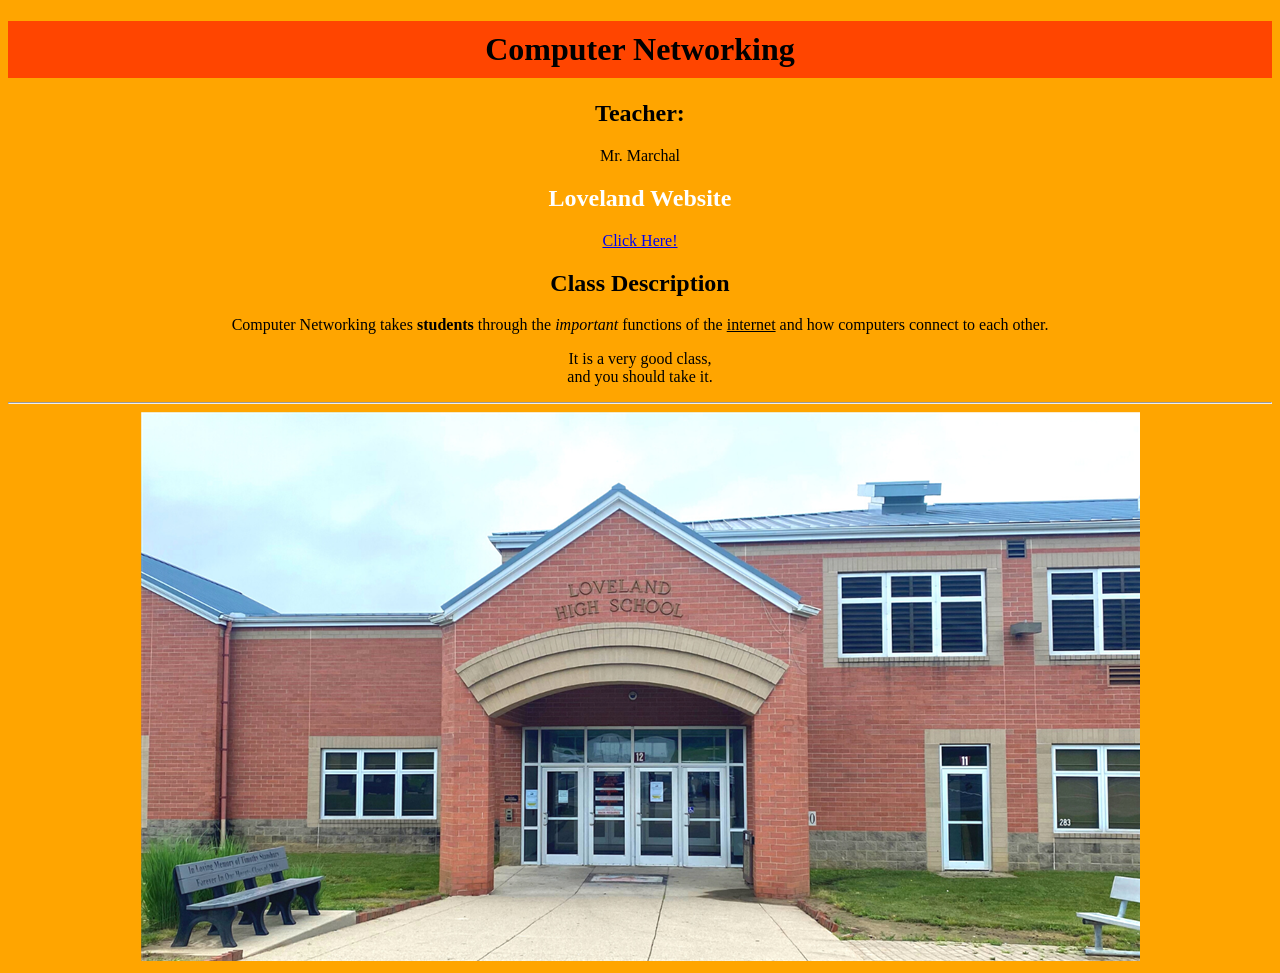
<file: index.html>
<!DOCTYPE html>
<html lang="en">
    <head>
        <title>Demonstration Website</title> <!-- listed in the browser tab -->
    </head>
    <body style="text-align: center; background-color: orange;">
        <h1 style="background-color: orangered; padding: 10px;">Computer Networking</h1> <!-- h1 is the biggest header you can use -->
        <h2>Teacher:</h2> <!-- h2 is the second biggest header you can use; headers can go through h6 -->
        <p>Mr. Marchal</p> <!-- paragraphs are used for most content on the website -->

        <h2 style="color: white;">Loveland Website</h2> <!-- an example of inline styling -->
        <a href="https://www.lovelandschools.org/">Click Here!</a> <!-- links use the <a> tag with the href attribute to assign the link to a location -->
        
        <h2>Class Description</h2>
        <!-- can use different tags for formatting to make text bold, italic, underlined, struck through, highlighted, etc. -->
        <p>Computer Networking takes <b>students</b> through the <em>important</em> functions of the <u>internet</u> and how computers connect to each other.</p>
        <p>It is a very good class, <br> and you should take it.</p> <!-- HTML ignores spaces, so <br> adds a line break -->

        <hr>

        <img src="loveland.png">
    </body>
</html>
</file>
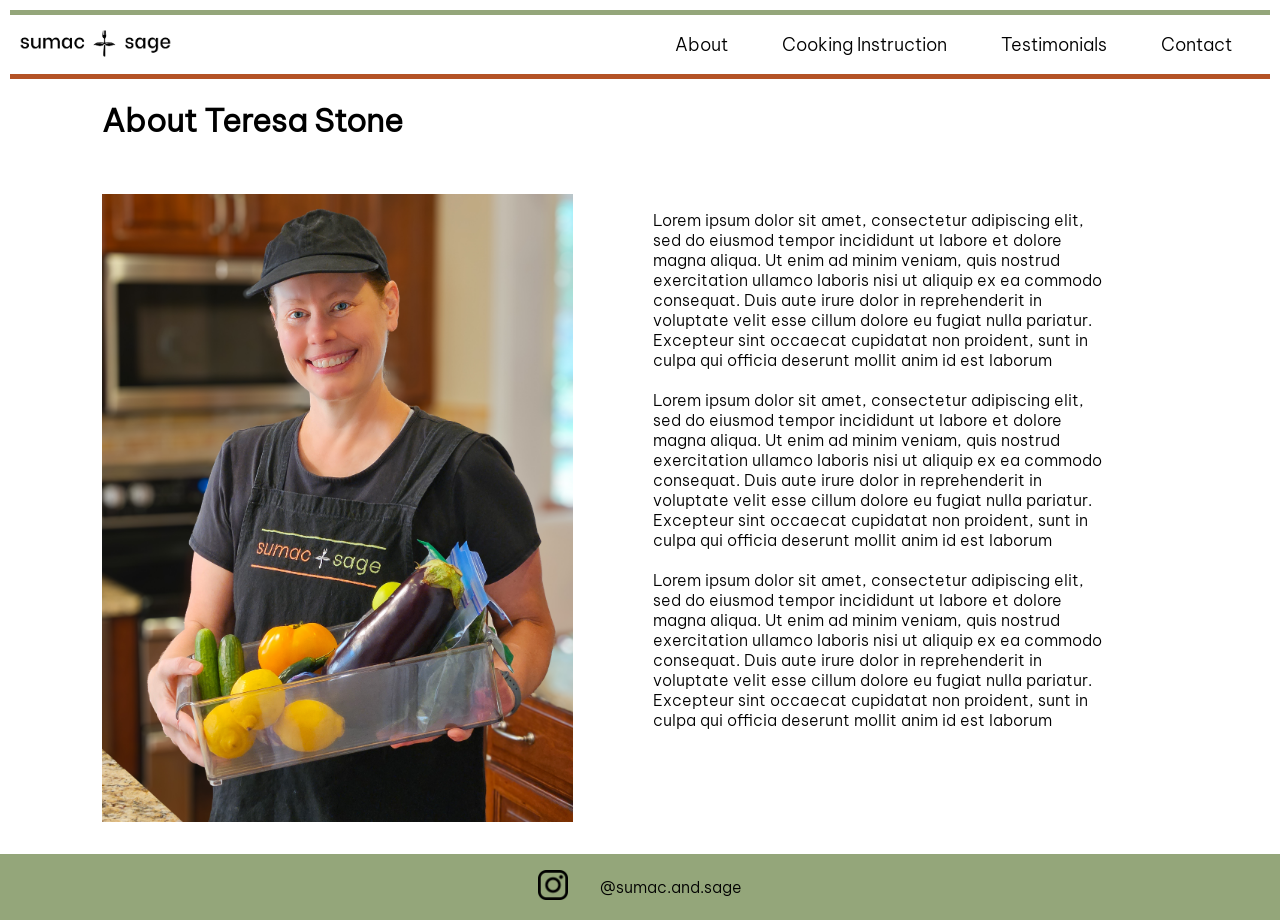
<file: about.html>
<!DOCTYPE html>
<html lang="en">
<head>
  <title>Sumac + Sage</title>
  <link rel="icon" type="image/x-icon" href="Images/plusSumacSage.png">
  <link rel="stylesheet" href="about.css">
  <link rel="stylesheet" href="collectiveStyles.css">
</head>


<body>
    <header>
        <nav class="navbar">
        <a href="/home.html" class=".logoOuter">
            <img src="Images/logoCropped.png" class="logo">
            </a>
        <ul class = "menu">
            <li><a href="about.html">About</a></li>
            <li><a href="classes.html">Cooking Instruction</a></li>
            <li><a href="testimonials.html">Testimonials</a></li>
            <!--<li><a href="#">Gallery</a></li>-->
            <li><a href="contact.html">Contact</a></li>
        </ul>
        </nav>
    </header>

    <h1>About Teresa Stone</h1>

    <div class="spacer"></div>

    
    <div class="column-2">
        <img src="Images/tstone_foods.jpeg">
        <div class="flex-column">
            <p>Lorem ipsum dolor sit amet, consectetur adipiscing elit, sed do eiusmod tempor incididunt ut 
                labore et dolore magna aliqua. Ut enim ad minim veniam, quis nostrud exercitation ullamco laboris 
                nisi ut aliquip ex ea commodo consequat. Duis aute irure dolor in reprehenderit in voluptate velit esse 
                cillum dolore eu fugiat nulla pariatur. Excepteur sint occaecat cupidatat non proident, sunt in culpa qui officia 
                deserunt mollit anim id est laborum
                <br><br>
                Lorem ipsum dolor sit amet, consectetur adipiscing elit, sed do eiusmod tempor incididunt ut 
                labore et dolore magna aliqua. Ut enim ad minim veniam, quis nostrud exercitation ullamco laboris 
                nisi ut aliquip ex ea commodo consequat. Duis aute irure dolor in reprehenderit in voluptate velit esse 
                cillum dolore eu fugiat nulla pariatur. Excepteur sint occaecat cupidatat non proident, sunt in culpa qui officia 
                deserunt mollit anim id est laborum
                <br><br>
                Lorem ipsum dolor sit amet, consectetur adipiscing elit, sed do eiusmod tempor incididunt ut 
                labore et dolore magna aliqua. Ut enim ad minim veniam, quis nostrud exercitation ullamco laboris 
                nisi ut aliquip ex ea commodo consequat. Duis aute irure dolor in reprehenderit in voluptate velit esse 
                cillum dolore eu fugiat nulla pariatur. Excepteur sint occaecat cupidatat non proident, sunt in culpa qui officia 
                deserunt mollit anim id est laborum
                </p>
        </div>
    </div>

    <div class="spacer"></div>

    <!--<div class="flexContainer">
        <div class="row1">
            <div class="column">
                <img src="Images/Website Pop-up.jpg">
            </div>
        </div>
        <div class="row2">
            <img src="Images/Website Top Vegan 6.jpeg">
            <img src="Images/Website Top Vegan 7.jpeg">
        </div>
    </div>-->

    <div class="footer">
        <p><a href="https://www.instagram.com/sumac.and.sage?utm_source=ig_web_button_share_sheet&igsh=ZDNlZDc0MzIxNw==">
            <img src="Images/insta.png" target="_blank" width="30">
            </a></p>
        <p>@sumac.and.sage</p>
    </div>

</body>  

</html>
</file>
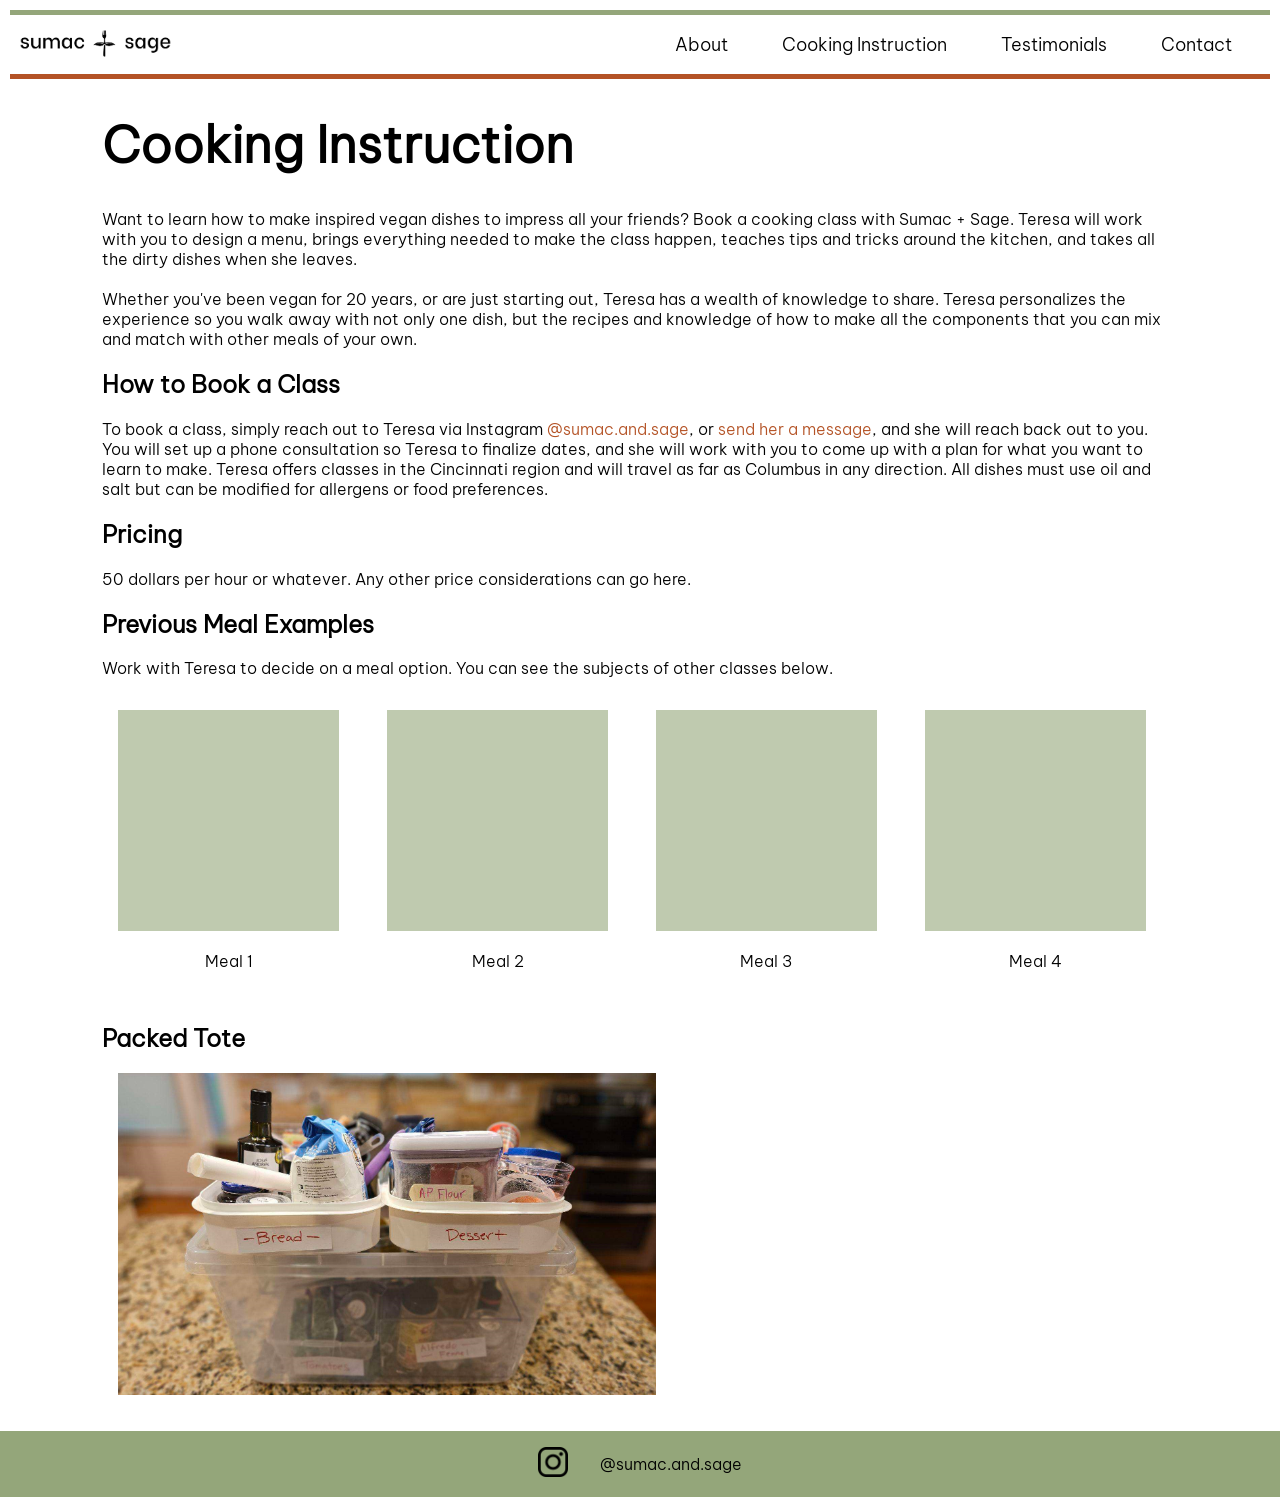
<file: classes.html>
<!DOCTYPE html>
<html lang="en">
<head>
  <title>Sumac + Sage</title>
  <link rel="icon" type="image/x-icon" href="Images/plusSumacSage.png">
  <link rel="stylesheet" href="classes.css">
  <link rel="stylesheet" href="collectiveStyles.css">
</head>


<body>
    <header>
        <nav class="navbar">
        <a href="/home.html" class=".logoOuter">
            <img src="Images/logoCropped.png" class="logo">
            </a>
        <ul class = "menu">
            <li><a href="about.html">About</a></li>
            <li><a href="classes.html">Cooking Instruction</a></li>
            <li><a href="testimonials.html">Testimonials</a></li>
            <!--<li><a href="#">Gallery</a></li>-->
            <li><a href="contact.html">Contact</a></li>
        </ul>
        </nav>
    </header>

    <div class="innerPage">
        <h1>Cooking Instruction</h1>

        <p id="classesInfo">
            Want to learn how to make inspired vegan dishes to impress all your friends? Book a cooking class with Sumac + Sage. Teresa will work with you to design a menu, brings everything needed to make the class happen, teaches tips and tricks around the kitchen, and takes all the dirty dishes when she leaves. 
            <br><br>
            Whether you've been vegan for 20 years, or are just starting out, Teresa has a wealth of knowledge to share. Teresa personalizes the experience so you walk away with not only one dish, but the recipes and knowledge of how to make all the components that you can mix and match with other meals of your own. 
        </p>

        <h2>How to Book a Class</h2>
        <p>To book a class, simply reach out to Teresa via Instagram <a style="text-decoration: none; color: #B45326;" href="https://www.instagram.com/sumac.and.sage?utm_source=ig_web_button_share_sheet&igsh=ZDNlZDc0MzIxNw==">@sumac.and.sage</a>, or <a style="text-decoration: none; color: #B45326;" href="contact.html" >send her a message</a>, and she will reach back out to you. You will set up a phone consultation so Teresa to finalize dates, and she will work with you to come up with a plan for what you want to learn to make. 

            Teresa offers classes in the Cincinnati region and will travel as far as Columbus in any direction. All dishes must use oil and salt but can be modified for allergens or food preferences.</p>

        <h2>Pricing</h2>
        <p>50 dollars per hour or whatever. Any other price considerations can go here.</p>

        <h2>Previous Meal Examples</h2>
        <p>Work with Teresa to decide on a meal option. You can see the subjects of other classes below.</p>

        <div class="imgDisplay">
            <div class="imgBox">
                <img src="Images/placeholderImage.png">
                <p>Meal 1</p>
            </div>
            <div class="imgBox">
                <img src="Images/placeholderImage.png">
                <p>Meal 2</p>
            </div>
            <div class="imgBox">
                <img src="Images/placeholderImage.png">
                <p>Meal 3</p>
            </div>
            <div class="imgBox">
                <img src="Images/placeholderImage.png">
                <p>Meal 4</p>
            </div>
        </div>
        
        <div>
            <h2>Packed Tote</h2>
            <img src="Images/packed_tote.jpg" id="tote">
        </div>
        
        <div class="spacer"></div>

    </div>


    <div class="footer">
        <p><a href="https://www.instagram.com/sumac.and.sage?utm_source=ig_web_button_share_sheet&igsh=ZDNlZDc0MzIxNw==">
            <img src="Images/insta.png" target="_blank" width="30">
            </a></p>
        <p>@sumac.and.sage</p>
    </div>

</body>  

</html>
</file>
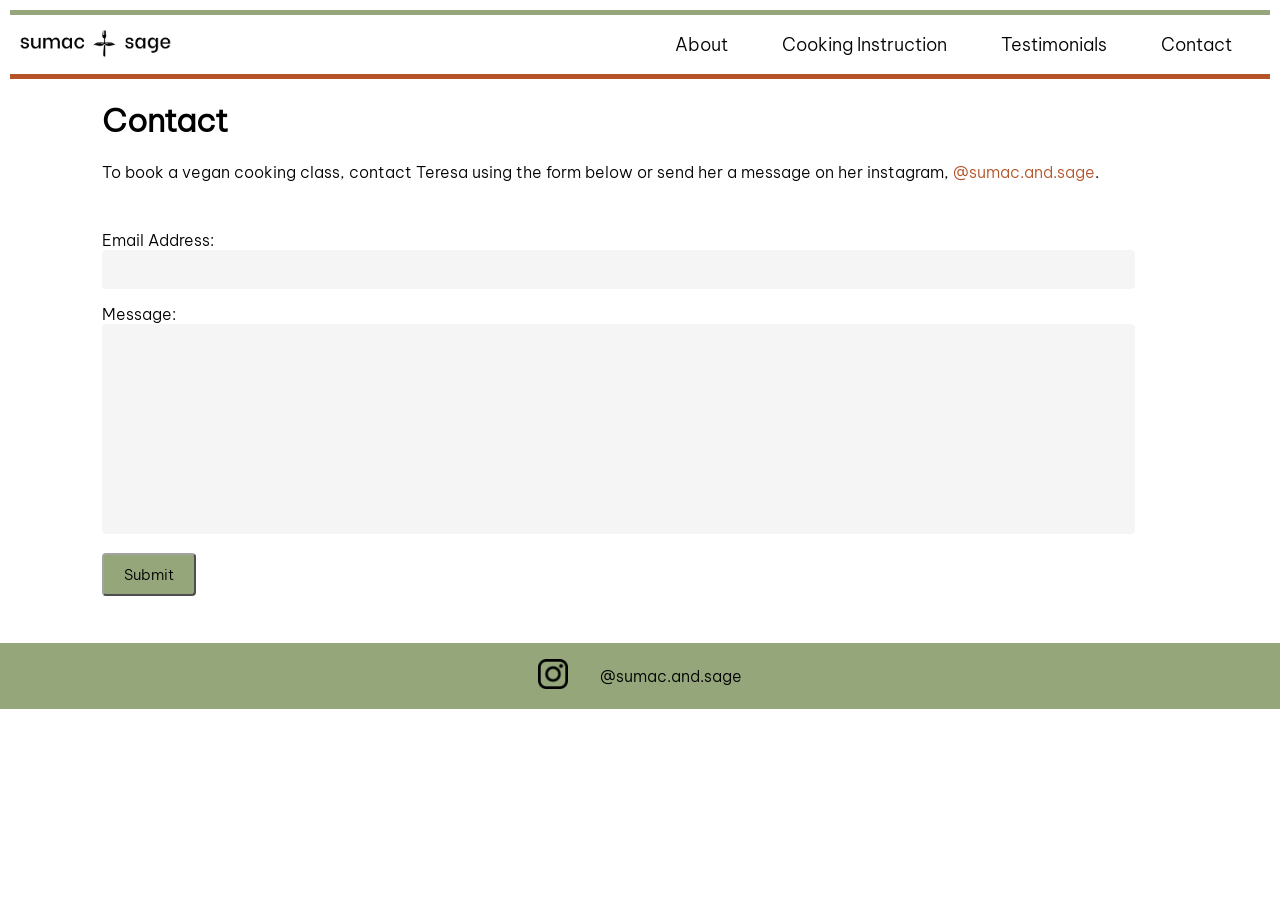
<file: contact.html>
<!DOCTYPE html>
<html lang="en">
<head>
  <title>Sumac + Sage</title>
  <link rel="icon" type="image/x-icon" href="Images/plusSumacSage.png">
  <link rel="stylesheet" href="contact.css">
  <link rel="stylesheet" href="collectiveStyles.css">
</head>


<body>
    <header>
        <nav class="navbar">
        <a href="/home.html" class=".logoOuter">
            <img src="Images/logoCropped.png" class="logo">
            </a>
        <ul class = "menu">
            <li><a href="about.html">About</a></li>
            <li><a href="classes.html">Cooking Instruction</a></li>
            <li><a href="testimonials.html">Testimonials</a></li>
            <!--<li><a href="#">Gallery</a></li>-->
            <li><a href="contact.html">Contact</a></li>
        </ul>
        </nav>
    </header>

    <h1>Contact</h1>

    <div id="contactContent">
        <p>
            To book a vegan cooking class, contact Teresa using the form below or send her a message on her instagram, <a style="text-decoration: none; color: #B45326;" href="https://www.instagram.com/sumac.and.sage?utm_source=ig_web_button_share_sheet&igsh=ZDNlZDc0MzIxNw==">@sumac.and.sage</a>.
        </p>
    </div>
    <div class="spacer"></div>

    <form name="gform" id="gform" enctype="text/plain" action="https://docs.google.com/forms/d/e/1FAIpQLSeHCrgBhwaaAPLk5qsnWtsbmgvP8t3N4vXMmGIhfKxjINlNdw/formResponse?" target="hidden_iframe" onsubmit="submitted=true;">
        <label>Email Address:</label>
        <br>
        <input type="email" name="entry.1755295297" id="entry.1755295297" class="emailBox" required autocomplete="off"><br>
        <label>Message:</label>
        <br>
        <textarea type="text" name="entry.1107301145" id="entry.1107301145" class="msgBox" rows="10" required></textarea>
        <br>
        <input type="submit" value="Submit" id="submit" onclick="javascript:eraseText();">
    </form>

    <iframe name="hidden_iframe" id="hidden_iframe" style="display:none;" onload="if(submitted) {}"></iframe>

    <script src="jquery.min.js"></script>
    <script type="text/javascript">var submitted=false;</script>
    <script type="text/javascript">
        $(document).ready(function() {
        var deferred = $.Deferred();

        $('#gform').on('submit', function submit(e) {
            $('#gform').prepend('<div id="sent" style="background-color: #94A67A; position: absolute; height: 20px; left:0; right:0; margin: 0px auto 0px auto; padding: 2% 0px 2% 0px; width: 20%; display:flex; flex-direction:row; justify-content:center; align-items:center">Your message has been sent.<div>');
            deferred.resolve();
        });

        deferred.promise().then(function() {
            $('.msgBox').val('');
            $('.emailBox').val('');
            $('#sent').fadeOut(3000);
        });
    });
    </script>


    <!--<script type="text/javascript">
        function eraseText() {
            document.getElementById('#entry.1755295297').value = "";
            document.getElementById('#entry.1107301145').value = "";
            /*document.getElementById("").value = "";
            document.getElementById("").value = "";*/
        }
    </script>-->

    <div class="spacer"></div>


    <div class="footer">
        <p><a href="https://www.instagram.com/sumac.and.sage?utm_source=ig_web_button_share_sheet&igsh=ZDNlZDc0MzIxNw==">
            <img src="Images/insta.png" target="_blank" width="30">
            </a></p>
        <p>@sumac.and.sage</p>
    </div>

</body>  

</html>
</file>
<file: about.css>
/* STYLES FOR THE ABOUT PAGE */

h1 {
    margin-left: 8%;
}

.column-2 {
    display: flex;
    margin-left:8%;
}
.flex-column {
    display: flex;
    column-gap: 2em;
    width: 50%;
    height: fit-content;
    margin-left: 3em;
    margin-right: 15%;
    flex-direction: column;
}

.column-2 img {
    width: 40%;
    margin-right: 2em;
}
</file>
<file: collectiveStyles.css>
/* Common styles, like the nav bar, footer, and spacer element */

@font-face {
    font-family: 'BeVietnamBold';
    src: url('Fonts/BeVietnamPro-Light.ttf');
  }
  @font-face {
    font-family: 'BeVietnamLight';
    src: url('Fonts/BeVietnamPro-Light.ttf');
  }
html, #submit, .emailBox, .msgBox {
    font-family: 'BeVietnamBold', sans-serif;
}
p, #submit, .emailBox, .msgBox {
    font-family: 'BeVietnamLight' !important;
}

/* RESET */
html, body {
    margin:0;
    padding:0;
}

.spacer {
    height: 2em;
}
.navbar {
    display: flex;
    align-items: center;
    justify-content: space-between;
    /*padding: 10px;*/
    margin:10px;

    border-top: 5px solid #94A67A;
    border-bottom: 5px solid #B45326;
}
.navbar a {
    flex-basis:15%
}
.logo {
    width: 100%;
}
.navbar ul {
    flex-basis:85%;
}

.menu {
    display: flex;
    gap: 3em;
    font-size: 18px;
    list-style-type: none;
    padding-right:3%;
    justify-content: flex-end;
}

.menu a {
    color: black;
    text-decoration: none;
    transition: .3s ease-in-out;
}

.menu a:hover {
    color: #B45326;
    opacity: 1;
}

.footer {
    background-color: #94A67A;
    display: flex;
    column-gap: 2em;
    align-items: center;
    justify-content: center;
}
</file>
<file: classes.css>
/* STYLES FOR THE COOKING INSTRUCTION PAGE */

h1 {
    font-size: 50px;
}
.innerPage {
    margin-left: 8%;
    margin-right: 8%;
}

/* SLIDER STYLES */
.imgDisplay {
    display: flex;
}

.imgBox {
    flex: 1;
    margin-right: 1em;
    padding: 1em;
    
}
/*.imgBox:nth-child(1){
    margin-left: 0px;
    padding-left: 0px;
}
.imgBox:last-child {
    margin-right: 0px;
    padding-right: 0px;
}*/
.imgBox img {
    width: 100%;
}
.imgBox p {
    display: flex;
    justify-content: center;
}

#tote {
    width: 50%;
    padding-left: 1em;
}
</file>
<file: contact.css>
/* STYLES FOR THE CONTACT PAGE */

h1 {
    margin-left: 8%;
}

#contactContent {
    margin-left: 8%;
    margin-right: 8%;
}

#gform {
    margin-left: 8%;
}
#gform * {
    margin-bottom: 15px;
}

.emailBox {
    width: 86%;
    height: auto;
    background-color: #f5f5f5;
    border: none;
    padding: 10px;
    font-size: 15px;
    border-radius: 4px;
}

.msgBox {
    width: 86%;
    resize: none;
    background-color: #f5f5f5;
    border: none;
    padding: 10px;
    font-size: 15px;
    border-radius: 4px;
}

.emailBox:focus, .msgBox:focus {
    outline: auto;
    outline-color: #B45326;
}

#submit {
    padding: 10px 20px 10px 20px;
    background-color: #94A67A;
    border-color: rgb(162, 162, 162);
    border-radius: 4px;
    font-size: 15px;
}
#submit:hover {
    cursor: pointer;
}
</file>
